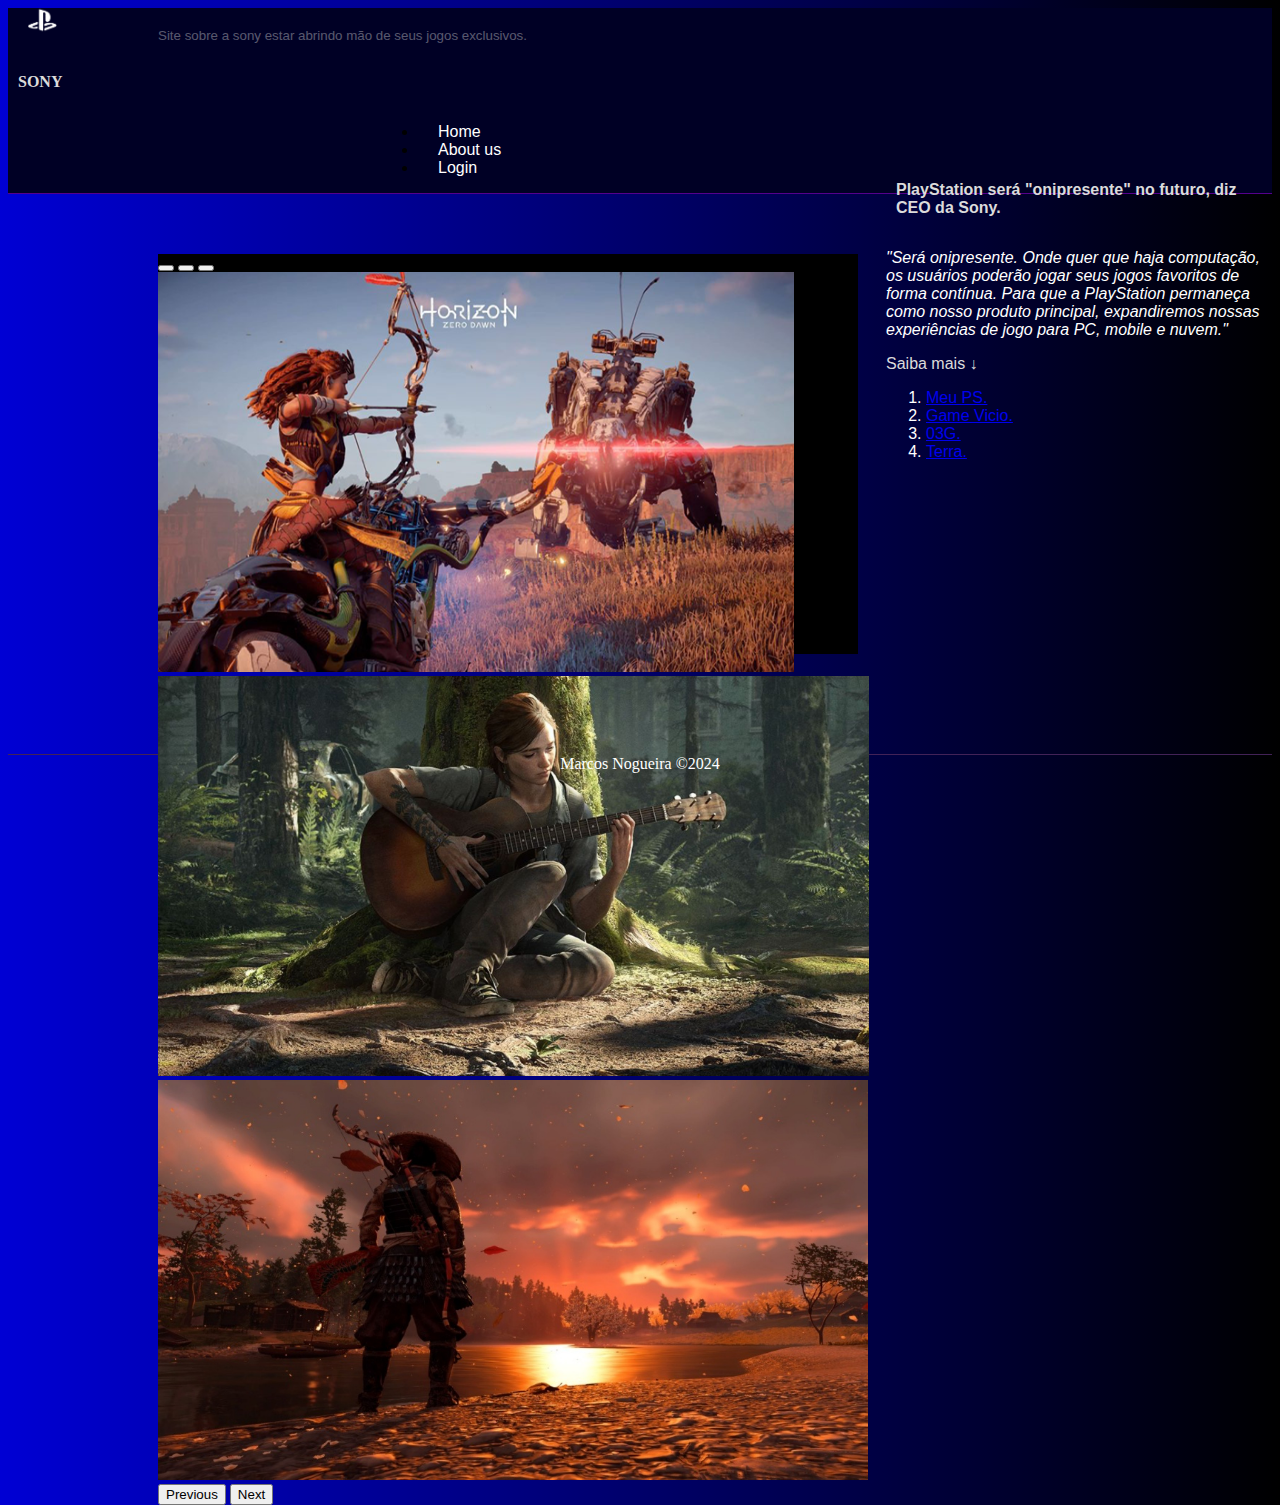
<file: index.html>
<!DOCTYPE html>
<html lang="pt-BR">

<head>
    <meta charset="UTF-8">
    <meta name="viewport" content="width=device-width, initial-scale=1.0">
    <link href="https://cdn.jsdelivr.net/npm/bootstrap@5.0.2/dist/css/bootstrap.min.css" rel="stylesheet"
        integrity="sha384-EVSTQN3/azprG1Anm3QDgpJLIm9Nao0Yz1ztcQTwFspd3yD65VohhpuuCOmLASjC" crossorigin="anonymous">
    <script src="https://cdn.jsdelivr.net/npm/bootstrap@5.0.2/dist/js/bootstrap.bundle.min.js"
        integrity="sha384-MrcW6ZMFYlzcLA8Nl+NtUVF0sA7MsXsP1UyJoMp4YLEuNSfAP+JcXn/tWtIaxVXM"
        crossorigin="anonymous"></script>
    <script src="https://cdn.jsdelivr.net/npm/@popperjs/core@2.9.2/dist/umd/popper.min.js"
        integrity="sha384-IQsoLXl5PILFhosVNubq5LC7Qb9DXgDA9i+tQ8Zj3iwWAwPtgFTxbJ8NT4GN1R8p"
        crossorigin="anonymous"></script>
    <script src="https://cdn.jsdelivr.net/npm/bootstrap@5.0.2/dist/js/bootstrap.min.js"
        integrity="sha384-cVKIPhGWiC2Al4u+LWgxfKTRIcfu0JTxR+EQDz/bgldoEyl4H0zUF0QKbrJ0EcQF"
        crossorigin="anonymous"></script>
    <link rel="stylesheet" href="style.css">
    <link rel="shortcut icon" href="Playstation_logo_colour.svg-removebg-preview.png" type="image/x-icon">
    <title>SONY</title>
</head>

<body>
    <header>
        <nav class="navbar navbar-expand-lg">
            <img src="95b5a9b6ae6f32ae59e4b31f05bea113-removebg-preview.png" height="30px" id="logo">
            <h4>SONY</h4>
            <ul class="navbar-nav me-auto mb-2 mb-lg-0 d-flex align-items-center">
                <li><a href="index.html" class="link-menu">Home</a></li>
                <li><a href="AboutUs.html" class="link-menu">About us</a></li>
                <li><a href="Login.html" class="link-menu">Login</a></li>
            </ul>
        </nav>
    </header>
    <section class="main">
        <div id="carrosel" class="carousel slide" data-bs-ride="carousel">
            <div class="carousel-indicators">
                <p class="Prpage">Site sobre a sony estar abrindo mão de seus jogos exclusivos.</p>
                <button type="button" data-bs-target="#carrosel" data-bs-slide-to="0" class="active" aria-current="true"
                    aria-label="Slide 1"></button>
                <button type="button" data-bs-target="#carrosel" data-bs-slide-to="1" aria-label="Slide 2"></button>
                <button type="button" data-bs-target="#carrosel" data-bs-slide-to="2" aria-label="Slide 3"></button>
            </div>
            <div class="carousel-inner">
                <div class="carousel-item active">
                    <img src="dez-dicas-para-dominar-horizon-zero-dawn006.webp" class="d-block w-100"
                        alt="Exclusivo: Horizon" style="height: 400px;">
                </div>
                <div class="carousel-item">
                    <img src="the-last-of-us-part-2-elie.jpg" class="d-block w-100" alt="Exclusivo: THLOU part 2"
                        style="height: 400px;">
                </div>
                <div class="carousel-item">
                    <img src="Ghost-of-Tsushima-para-PC-esta-sendo-reembolso-em-regioes-sem-a-PSN-02.jpg"
                        class="d-block w-100" alt="Exclusivo: Ghost" style="height: 400px;">
                </div>
            </div>
            <button class="carousel-control-prev" type="button" data-bs-target="#carrosel" data-bs-slide="prev">
                <span class="carousel-control-prev-icon" aria-hidden="true"></span>
                <span class="visually-hidden">Previous</span>
            </button>
            <button class="carousel-control-next" type="button" data-bs-target="#carrosel" data-bs-slide="next">
                <span class="carousel-control-next-icon" aria-hidden="true"></span>
                <span class="visually-hidden">Next</span>
            </button>
        </div>
    </section>
    <aside class="legend">
        <h4>PlayStation será "onipresente" no futuro, diz CEO da Sony.</h4>
        <p class="falaCeo">"Será onipresente. Onde quer que haja computação, os usuários poderão jogar seus jogos
            favoritos de forma
            contínua. Para que a PlayStation permaneça como nosso produto principal, expandiremos nossas experiências de
            jogo para PC, mobile e nuvem."</p>
        <p class="fontes">Saiba mais &downarrow;</p>
        <ol class="numerada">
            <li><a href="https://meups.com.br/noticias/playstation-sera-onipresente-no-futuro/">Meu PS.</a></li>
            <li><a
                href="https://www.gamevicio.com/noticias/2024/01/sony-acredita-que-o-futuro-do-playstation-esta-no-console-pc-dispositivos-moveis-e-nuvem/">Game
                Vicio.</a></li>
                <li><a
                href="https://www.zero3games.com.br/blog/ceo-da-sony-afirma-que-o-playstation-sera-onipresente-no-futuro">03G.</a></li>
                <li><a
                href="https://www.terra.com.br/gameon/plataformas-e-consoles/futuro-do-playstation-esta-no-pc-mobile-e-nuvem-diz-ceo-da-sony,57d49c29fb22b7d1ef6d192a437921a192eqkpr6.html">Terra.</a></li>
        </ol>
    </aside>
    <footer class="rodape">Marcos Nogueira &copy;2024</footer>
</body>

</html>
</file>
<file: style.css>
nav {
    background-color: rgb(0, 0, 37);
    border-bottom: 1px solid rgb(84, 0, 140);
}
h4 {
    color: #dbdbdb;
    padding: 10px;
}
ul {
    margin-left: 370px;
}

.link-menu {
    padding: 0px 20px;
    text-decoration: none;
    color: white;
    font-family: sans-serif;
}
.link-menu:hover {
    color: rgb(66, 34, 87);
    transition: 1s;
    font-size: 15pt;
}
body {
    background: linear-gradient(to right, rgb(0, 0, 212), black);
}

.Prpage {
    position: absolute;
    color: #dbdbdb;
    top: 15px;
    font-family: sans-serif;
    opacity: 0.4;
    font-size: 10pt;
}

#carrosel {
    width: 700px;
    height: 400px;
    background-color: black;
}

.main {
    width: 70%px;
    height: 300px;
    margin-left: 150px;
    margin-top: 60px;
}

#logo {
    position: relative;
    top: -3px;
    margin-left: 20px;
}

.legend {
    position: absolute;
    right: 10px;
    top: 150px;
    width: 30%;
    font-family: sans-serif;
}

.falaCeo {
    font-style: italic;
    color: white;
}

.fontes {
    color: #dbdbdb;
}

.numerada {
    color: white;
}

.rodape {
    margin-top: 200px;
    text-align: center;
    color: white;
    border-top: 1px solid rgb(66, 34, 87);
}

.carousel-inner:hover {
    opacity: 0.4;
    transition: 1s;
}

form {
    background-color: white;
    width: 600px;
    margin: 50px auto;
    text-align: center;
    padding: 50px 0px;
    border-radius: 5px;
}
input {
    border: none;
    border-bottom: 1px solid #dbdbdb;
}

#newBtn:hover {
    box-shadow: 15px 10px 5px rgba(0, 0, 0, 0.4);
    transition: 1s;
}
</file>
